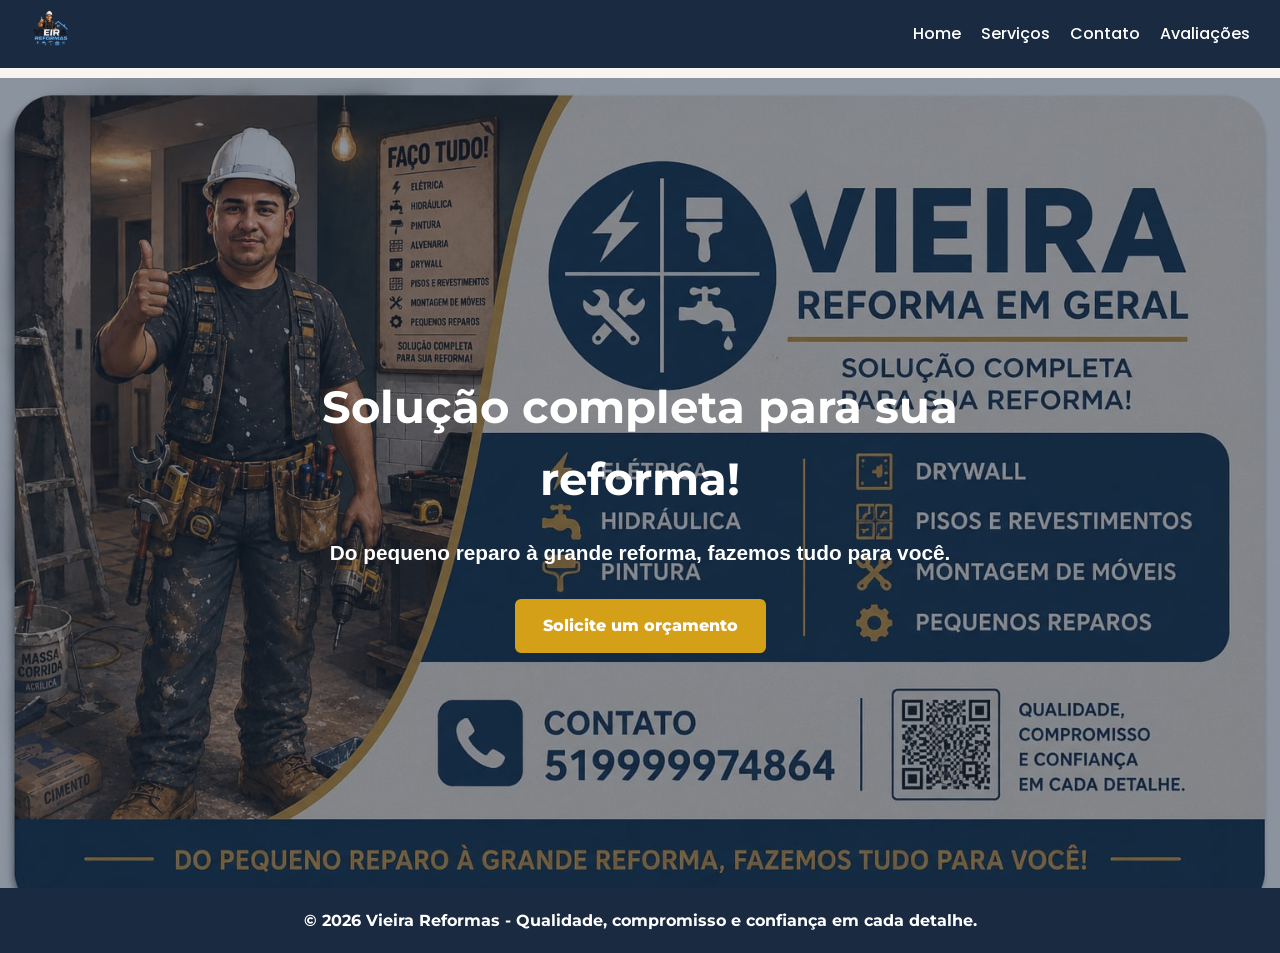
<file: index.html>
<!DOCTYPE html>
<html lang="pt-BR">
<head>
  <meta charset="UTF-8">
  <meta name="viewport" content="width=device-width, initial-scale=1.0">
  <title>Vieira Reformas - Home</title>
  <link rel="stylesheet" href="style.css">
</head>
<body>
  <!-- Cabeçalho -->
  <!-- Cabeçalho com logo -->
  <header>
    <div class="logo">
      <img src="img/logo-vieira.png.png" alt="Vieira Reformas Logo">
    </div>
    <nav>
      <ul>
        <li><a href="index.html">Home</a></li>
        <li><a href="servicos.html">Serviços</a></li>
        <li><a href="contato.html">Contato</a></li>
        <li><a href="avaliacoes.html">Avaliações</a></li>
      </ul>
    </nav>
  </header>

  <!-- Hero / Banner -->
  <section id="home" class="hero">
    <div class="hero-content">
      <h1>Solução completa para sua reforma!</h1>
      <p class="army-text">Do pequeno reparo à grande reforma, fazemos tudo para você.</p>
      <a href="https://wa.me/55519999974864?text=Olá,%20gostaria%20de%20um%20orçamento" 
         target="_blank" class="btn-orcamento">
        Solicite um orçamento
      </a>
    </div>
  </section>

  <!-- Rodapé -->
  <footer>
    <p>© 2026 Vieira Reformas - Qualidade, compromisso e confiança em cada detalhe.</p>
  </footer>
</body>
</html>
</file>
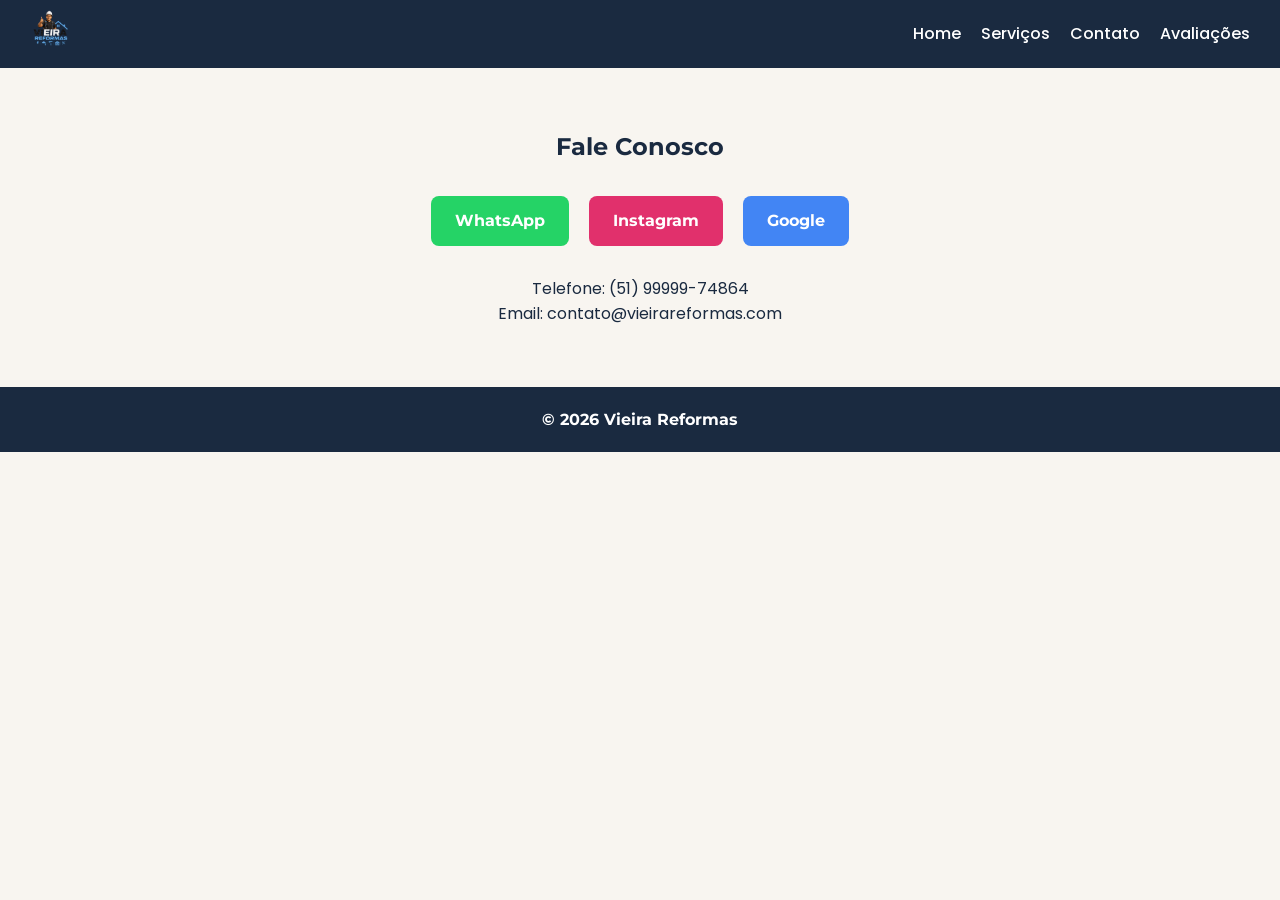
<file: contato.html>
<!DOCTYPE html>
<html lang="pt-BR">
<head>
  <meta charset="UTF-8">
  <meta name="viewport" content="width=device-width, initial-scale=1.0">
  <title>Vieira Reformas - Contato</title>
  <link rel="stylesheet" href="style.css">
</head>
<body>
  <!-- Cabeçalho com logo -->
  <header>
    <div class="logo">
      <img src="img/micro-logo.png" alt="Vieira Reformas Logo">
    </div>
    <nav>
      <ul>
        <li><a href="index.html">Home</a></li>
        <li><a href="servicos.html">Serviços</a></li>
        <li><a href="contato.html">Contato</a></li>
        <li><a href="avaliacoes.html">Avaliações</a></li>
      </ul>
    </nav>
  </header>

  <section class="contato">
    <h2>Fale Conosco</h2>
    <div class="social-buttons">
      <a href="https://wa.me/55519999974864" target="_blank" class="btn-whatsapp">WhatsApp</a>
      <a href="https://instagram.com/seu_instagram" target="_blank" class="btn-instagram">Instagram</a>
      <a href="https://www.google.com/search?q=Vieira+Reformas" target="_blank" class="btn-google">Google</a>
    </div>
    <p>Telefone: (51) 99999-74864</p>
    <p>Email: contato@vieirareformas.com</p>
  </section>

  <footer>
    <p>© 2026 Vieira Reformas</p>
  </footer>
</body>
</html>
</file>
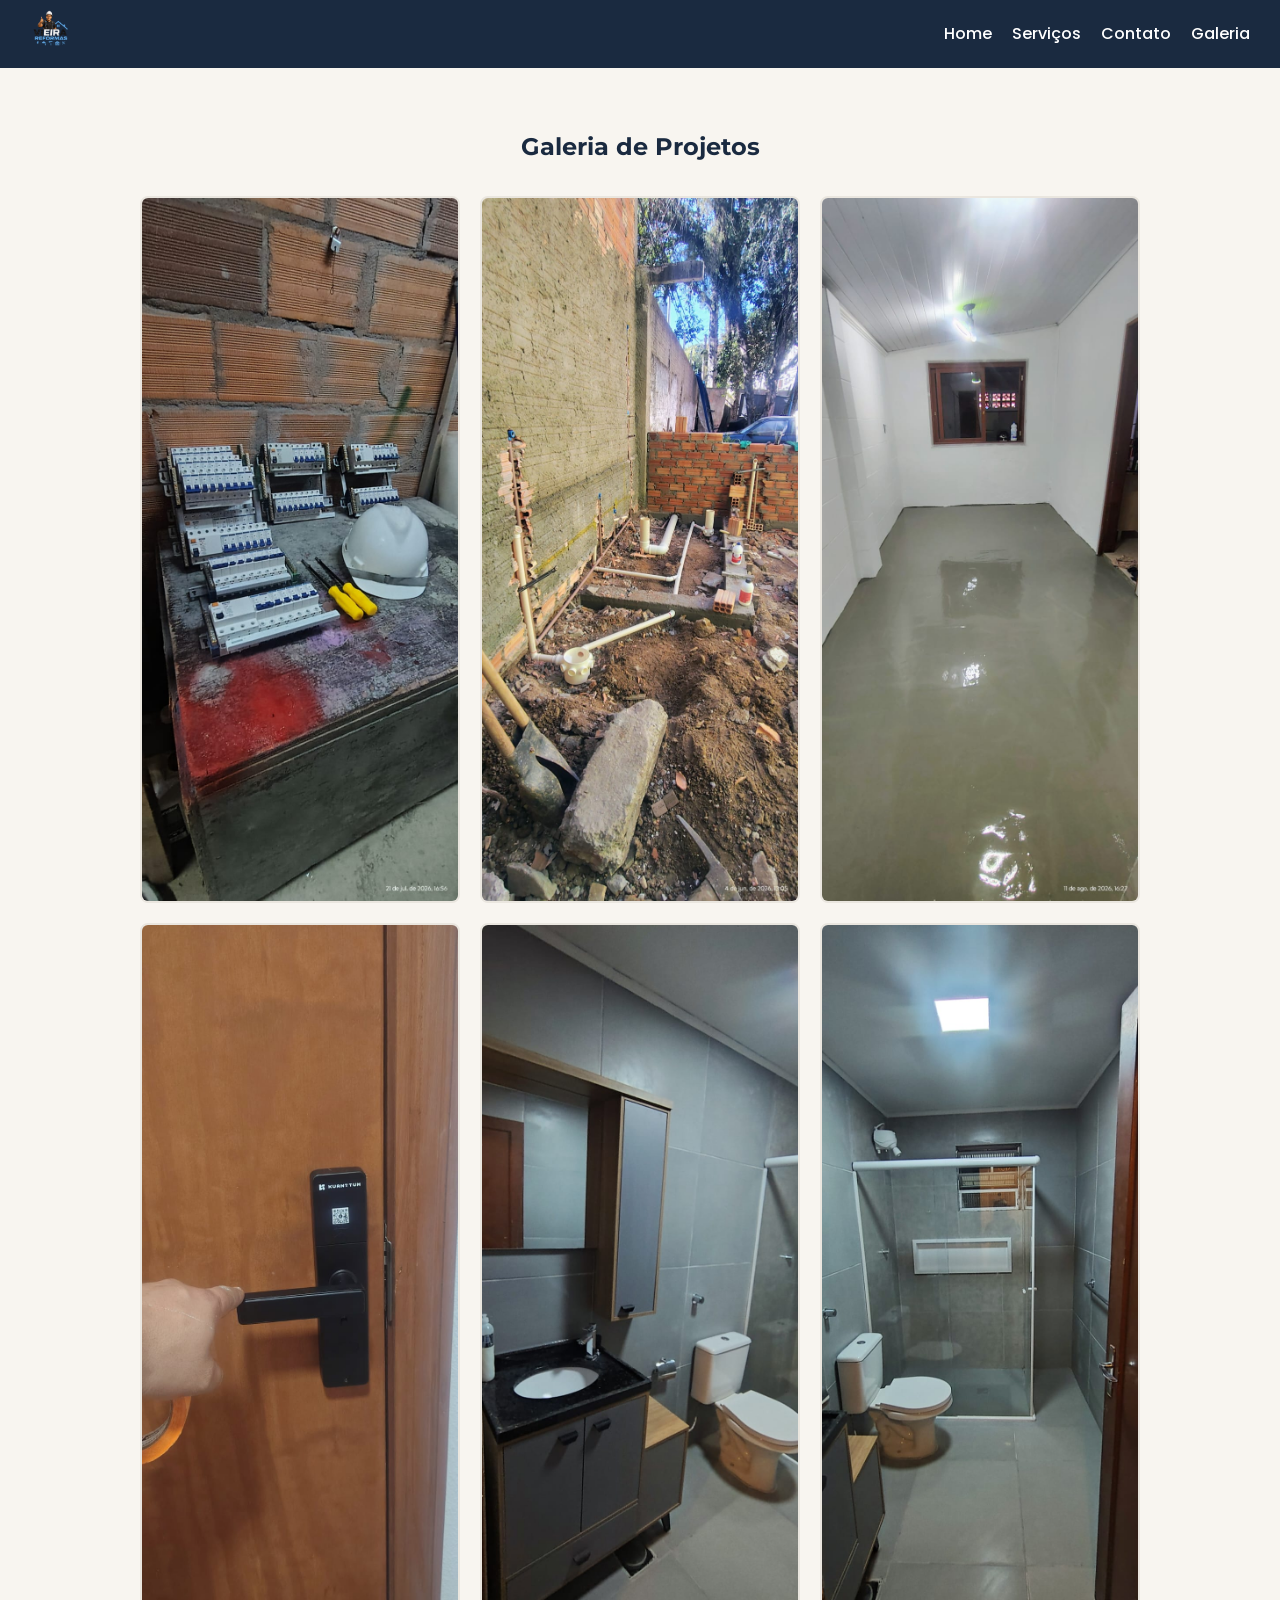
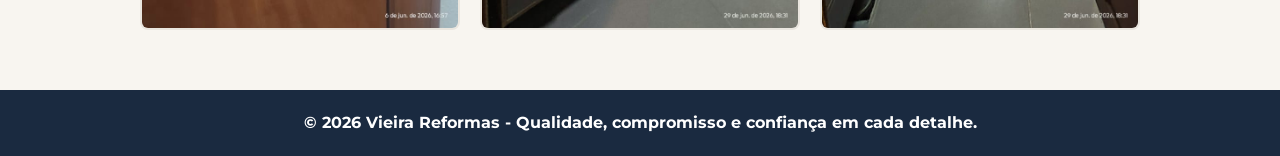
<file: galeria.html>
<!DOCTYPE html>
<html lang="pt-BR">
<head>
  <meta charset="UTF-8">
  <meta name="viewport" content="width=device-width, initial-scale=1.0">
  <title>Vieira Reformas - Galeria</title>
  <link rel="stylesheet" href="style.css">
</head>
<body>
  <header>
    <div class="logo">
      <img src="img/micro-logo.png" alt="Vieira Reformas Logo">
    </div>
    <nav>
      <ul>
        <li><a href="index.html">Home</a></li>
        <li><a href="servicos.html">Serviços</a></li>
        <li><a href="contato.html">Contato</a></li>
        <li><a href="galeria.html">Galeria</a></li>
      </ul>
    </nav>
  </header>

  <section class="galeria">
    <h2>Galeria de Projetos</h2>
    <div class="grid-galeria">
      <img src="img/obra1.jpg" alt="Projeto 1">
      <img src="img/obra2.jpg" alt="Projeto 2">
      <img src="img/obra3.jpg" alt="Projeto 3">
      <img src="img/obra4.jpg" alt="Projeto 4">
      <img src="img/obra5.jpg" alt="Projeto 5">
      <img src="img/obra6.jpg" alt="Projeto 6">
    </div>
  </section>

  <footer>
    <p>© 2026 Vieira Reformas - Qualidade, compromisso e confiança em cada detalhe.</p>
  </footer>
</body>
</html>
</file>
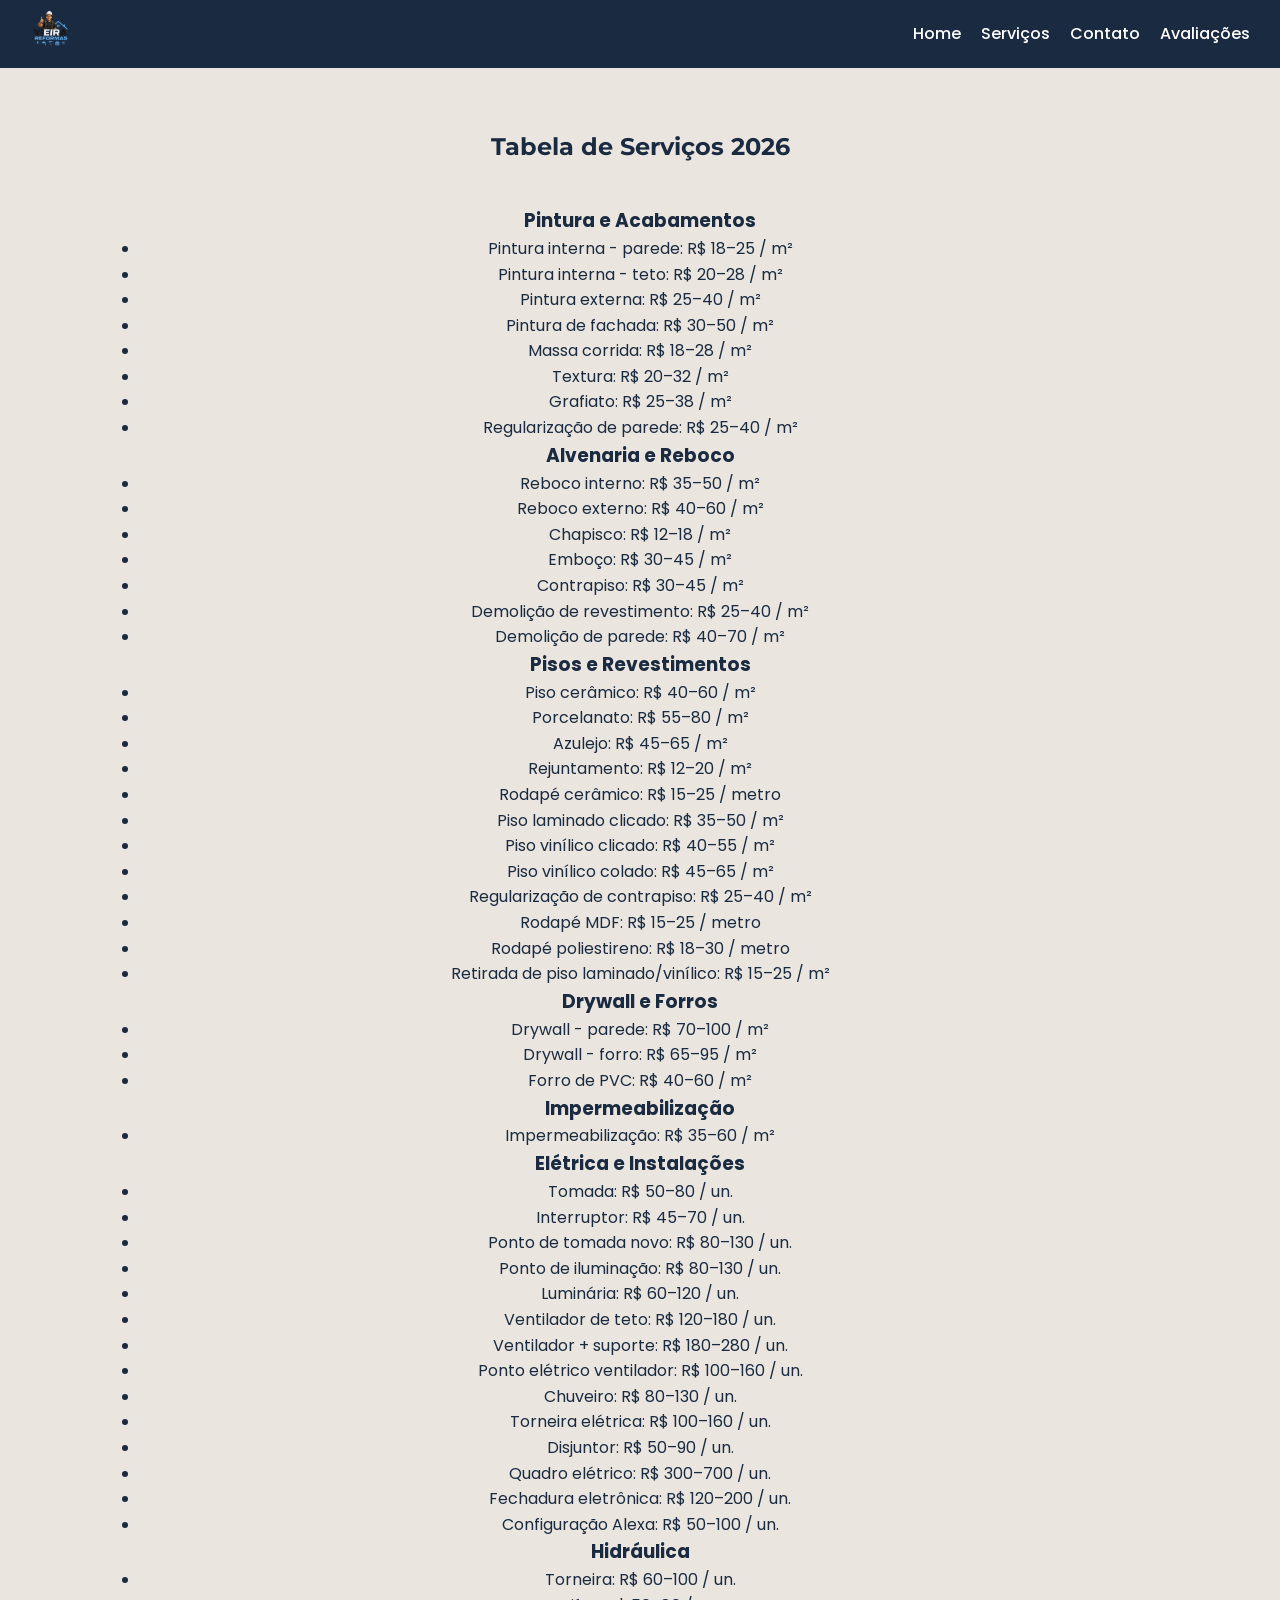
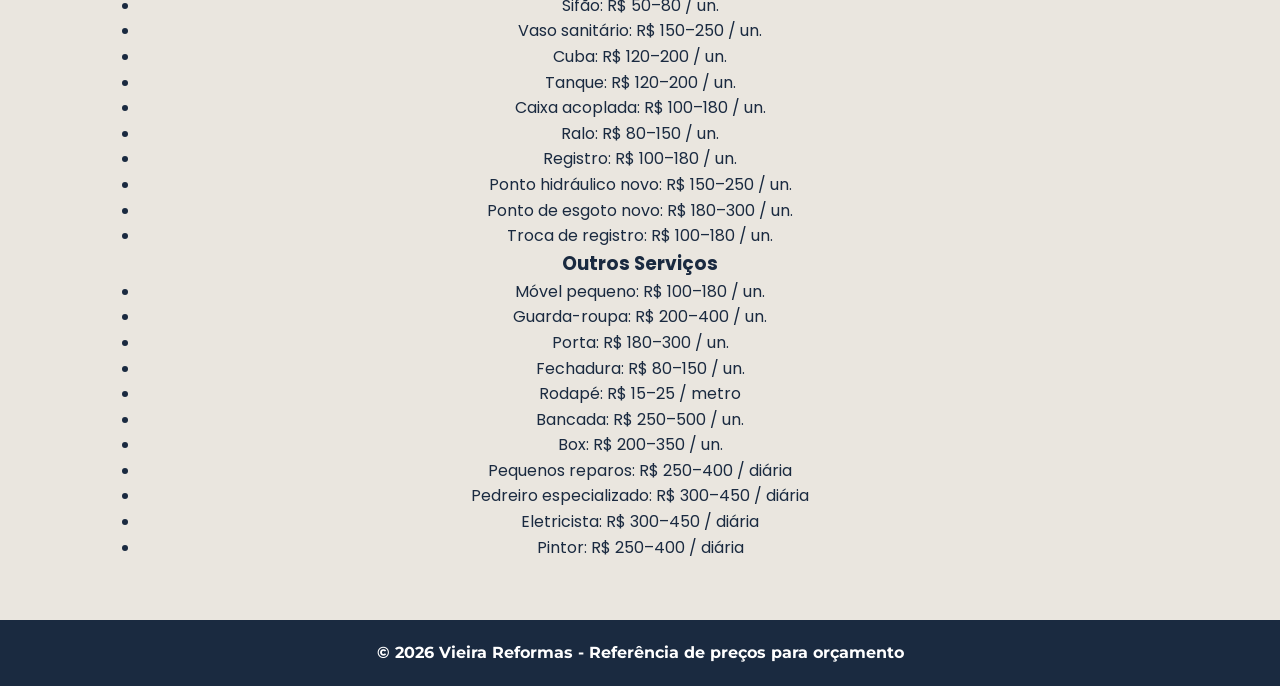
<file: servicos.html>
<!DOCTYPE html>
<html lang="pt-BR">
<head>
  <meta charset="UTF-8">
  <meta name="viewport" content="width=device-width, initial-scale=1.0">
  <title>Vieira Reformas - Serviços</title>
  <link rel="stylesheet" href="style.css">
</head>
<body>
  <!-- Cabeçalho com logo -->
  <header>
    <div class="logo">
      <img src="img/micro-logo.png" alt="Vieira Reformas Logo">
    </div>
    <nav>
      <ul>
        <li><a href="index.html">Home</a></li>
        <li><a href="servicos.html">Serviços</a></li>
        <li><a href="contato.html">Contato</a></li>
        <li><a href="avaliacoes.html">Avaliações</a></li>
      </ul>
    </nav>
  </header>

  <section class="servicos">
    <h2>Tabela de Serviços 2026</h2>
    <div class="tabela-servicos">

      <h3>Pintura e Acabamentos</h3>
      <ul>
        <li>Pintura interna - parede: R$ 18–25 / m²</li>
        <li>Pintura interna - teto: R$ 20–28 / m²</li>
        <li>Pintura externa: R$ 25–40 / m²</li>
        <li>Pintura de fachada: R$ 30–50 / m²</li>
        <li>Massa corrida: R$ 18–28 / m²</li>
        <li>Textura: R$ 20–32 / m²</li>
        <li>Grafiato: R$ 25–38 / m²</li>
        <li>Regularização de parede: R$ 25–40 / m²</li>
      </ul>

      <h3>Alvenaria e Reboco</h3>
      <ul>
        <li>Reboco interno: R$ 35–50 / m²</li>
        <li>Reboco externo: R$ 40–60 / m²</li>
        <li>Chapisco: R$ 12–18 / m²</li>
        <li>Emboço: R$ 30–45 / m²</li>
        <li>Contrapiso: R$ 30–45 / m²</li>
        <li>Demolição de revestimento: R$ 25–40 / m²</li>
        <li>Demolição de parede: R$ 40–70 / m²</li>
      </ul>

      <h3>Pisos e Revestimentos</h3>
      <ul>
        <li>Piso cerâmico: R$ 40–60 / m²</li>
        <li>Porcelanato: R$ 55–80 / m²</li>
        <li>Azulejo: R$ 45–65 / m²</li>
        <li>Rejuntamento: R$ 12–20 / m²</li>
        <li>Rodapé cerâmico: R$ 15–25 / metro</li>
        <li>Piso laminado clicado: R$ 35–50 / m²</li>
        <li>Piso vinílico clicado: R$ 40–55 / m²</li>
        <li>Piso vinílico colado: R$ 45–65 / m²</li>
        <li>Regularização de contrapiso: R$ 25–40 / m²</li>
        <li>Rodapé MDF: R$ 15–25 / metro</li>
        <li>Rodapé poliestireno: R$ 18–30 / metro</li>
        <li>Retirada de piso laminado/vinílico: R$ 15–25 / m²</li>
      </ul>

      <h3>Drywall e Forros</h3>
      <ul>
        <li>Drywall - parede: R$ 70–100 / m²</li>
        <li>Drywall - forro: R$ 65–95 / m²</li>
        <li>Forro de PVC: R$ 40–60 / m²</li>
      </ul>

      <h3>Impermeabilização</h3>
      <ul>
        <li>Impermeabilização: R$ 35–60 / m²</li>
      </ul>

      <h3>Elétrica e Instalações</h3>
      <ul>
        <li>Tomada: R$ 50–80 / un.</li>
        <li>Interruptor: R$ 45–70 / un.</li>
        <li>Ponto de tomada novo: R$ 80–130 / un.</li>
        <li>Ponto de iluminação: R$ 80–130 / un.</li>
        <li>Luminária: R$ 60–120 / un.</li>
        <li>Ventilador de teto: R$ 120–180 / un.</li>
        <li>Ventilador + suporte: R$ 180–280 / un.</li>
        <li>Ponto elétrico ventilador: R$ 100–160 / un.</li>
        <li>Chuveiro: R$ 80–130 / un.</li>
        <li>Torneira elétrica: R$ 100–160 / un.</li>
        <li>Disjuntor: R$ 50–90 / un.</li>
        <li>Quadro elétrico: R$ 300–700 / un.</li>
        <li>Fechadura eletrônica: R$ 120–200 / un.</li>
        <li>Configuração Alexa: R$ 50–100 / un.</li>
      </ul>

      <h3>Hidráulica</h3>
      <ul>
        <li>Torneira: R$ 60–100 / un.</li>
        <li>Sifão: R$ 50–80 / un.</li>
        <li>Vaso sanitário: R$ 150–250 / un.</li>
        <li>Cuba: R$ 120–200 / un.</li>
        <li>Tanque: R$ 120–200 / un.</li>
        <li>Caixa acoplada: R$ 100–180 / un.</li>
        <li>Ralo: R$ 80–150 / un.</li>
        <li>Registro: R$ 100–180 / un.</li>
        <li>Ponto hidráulico novo: R$ 150–250 / un.</li>
        <li>Ponto de esgoto novo: R$ 180–300 / un.</li>
        <li>Troca de registro: R$ 100–180 / un.</li>
      </ul>

      <h3>Outros Serviços</h3>
      <ul>
        <li>Móvel pequeno: R$ 100–180 / un.</li>
        <li>Guarda-roupa: R$ 200–400 / un.</li>
        <li>Porta: R$ 180–300 / un.</li>
        <li>Fechadura: R$ 80–150 / un.</li>
        <li>Rodapé: R$ 15–25 / metro</li>
        <li>Bancada: R$ 250–500 / un.</li>
        <li>Box: R$ 200–350 / un.</li>
        <li>Pequenos reparos: R$ 250–400 / diária</li>
        <li>Pedreiro especializado: R$ 300–450 / diária</li>
        <li>Eletricista: R$ 300–450 / diária</li>
        <li>Pintor: R$ 250–400 / diária</li>
      </ul>

    </div>
  </section>

  <footer>
    <p>© 2026 Vieira Reformas - Referência de preços para orçamento</p>
  </footer>
</body>
</html>
</file>
<file: style.css>
@import url('https://fonts.googleapis.com/css2?family=Montserrat:wght@500;700;800&family=Oswald:wght@700&family=Poppins:wght@500&display=swap');

:root {
  --azul: #1a2a40;
  --bege: #f8f5f0;
  --bege-escuro: #eae6df;
  --dourado: #d4a017;
  --dourado-escuro: #b5890d;
  --branco: #ffffff;
}

/* Reset */
* {
  margin: 0;
  padding: 0;
  box-sizing: border-box;
}

body {
  font-family: 'Poppins', 'Montserrat', sans-serif;
  background-color: var(--bege);
  color: var(--azul);
  line-height: 1.6;
}

/* Cabeçalho */
header {
  background: var(--azul);
  color: var(--branco);
  padding: 10px 30px;
  display: flex;
  justify-content: space-between;
  align-items: center;
  position: sticky;
  top: 0;
  z-index: 1000;
}

.logo img {
  height: 40px;   /* micro logo ajustada */
  width: auto;
}

/* Navegação */
nav ul {
  list-style: none;
  display: flex;
  gap: 20px;
}

nav a {
  color: var(--branco);
  text-decoration: none;
  font-weight: 500;
  transition: color 0.3s;
}

nav a:hover {
  color: var(--dourado);
}

/* Hero / Banner */
.hero {
  background: url('img/cabeca.jpeg.jpeg') no-repeat center top;
  background-size: cover;
  height: 90vh; /* altura ajustada */
  display: flex;
  align-items: center;
  justify-content: center;
  text-align: center;
  position: relative;
  color: var(--branco);
  margin-top: 10px; /* desce levemente */
}

.hero::after {
  content: "";
  position: absolute;
  top: 0; left: 0; right: 0; bottom: 0;
  background: rgba(26, 42, 64, 0.5);
}

.hero-content {
  position: relative;
  z-index: 1;
  max-width: 800px;
  padding: 120px 20px 60px;
}

.hero h1 {
  font-family: 'Montserrat', sans-serif;
  font-weight: 700;
  font-size: 2.8rem;
  margin-bottom: 20px;
}

.army-text {
  font-family: 'Stencil', sans-serif;
  font-weight: 700;
  font-size: 1.3rem;
  margin-bottom: 30px;
}

.btn-orcamento {
  display: inline-block;
  background: var(--dourado);
  color: var(--branco);
  text-decoration: none;
  padding: 14px 28px;
  font-family: 'Montserrat', 'Oswald', sans-serif;
  font-weight: 800;
  border-radius: 6px;
  transition: background 0.3s, transform 0.2s;
}

.btn-orcamento:hover {
  background: var(--dourado-escuro);
  transform: scale(1.05);
}

/* Serviços */
.servicos {
  background: var(--bege-escuro);
  padding: 60px 20px;
  text-align: center;
}

.servicos h2 {
  font-family: 'Montserrat', sans-serif;
  font-weight: 700;
  margin-bottom: 40px;
  color: var(--azul);
}

.tabela-servicos {
  max-width: 1000px;
  margin: 0 auto;
  border-collapse: collapse;
  width: 100%;
}

.tabela-servicos table {
  width: 100%;
  border-collapse: collapse;
  margin-bottom: 40px;
}

.tabela-servicos th {
  background: var(--azul);
  color: var(--branco);
  padding: 10px;
  font-family: 'Montserrat', sans-serif;
  font-weight: 700;
}

.tabela-servicos td {
  background: var(--branco);
  border: 1px solid var(--bege-escuro);
  padding: 8px 12px;
  font-family: 'Poppins', sans-serif;
}

.tabela-servicos tr:nth-child(even) td {
  background: var(--bege);
}

/* Contato */
.contato {
  background: var(--bege);
  padding: 60px 20px;
  text-align: center;
}

.contato h2 {
  font-family: 'Montserrat', sans-serif;
  font-weight: 700;
  margin-bottom: 20px;
}

.social-buttons {
  display: flex;
  justify-content: center;
  gap: 20px;
  margin: 30px 0;
}

.social-buttons a {
  text-decoration: none;
  padding: 12px 24px;
  border-radius: 8px;
  font-family: 'Montserrat', 'Oswald', sans-serif;
  font-weight: 700;
  color: var(--branco);
  transition: transform 0.3s;
}

.btn-whatsapp { background: #25D366; }
.btn-instagram { background: #E1306C; }
.btn-google { background: #4285F4; }

.social-buttons a:hover {
  transform: scale(1.05);
}

/* Galeria */
.galeria {
  background: var(--bege);
  padding: 60px 20px;
  text-align: center;
}

.galeria h2 {
  font-family: 'Montserrat', sans-serif;
  font-weight: 700;
  margin-bottom: 30px;
  color: var(--azul);
}

.grid-galeria {
  display: grid;
  grid-template-columns: repeat(auto-fit, minmax(250px, 1fr));
  gap: 20px;
  max-width: 1000px;
  margin: 0 auto;
}

.grid-galeria img {
  width: 100%;
  height: auto;
  border-radius: 8px;
  border: 2px solid var(--bege-escuro);
  transition: transform 0.3s;
}

.grid-galeria img:hover {
  transform: scale(1.05);
}

/* Rodapé */
footer {
  background: var(--azul);
  color: var(--branco);
  text-align: center;
  padding: 20px;
  font-family: 'Montserrat', sans-serif;
  font-weight: 700;
}

/* Responsividade */
@media (max-width: 768px) {
  nav ul {
    flex-direction: column;
    gap: 10px;
  }

  .hero {
    height: 70vh;
    margin-top: 0;
  }

  .hero h1 {
    font-size: 2rem;
  }

  .btn-orcamento {
    padding: 12px 20px;
  }

  .tabela-servicos td, .tabela-servicos th {
    font-size: 0.9rem;
  }
}
</file>
